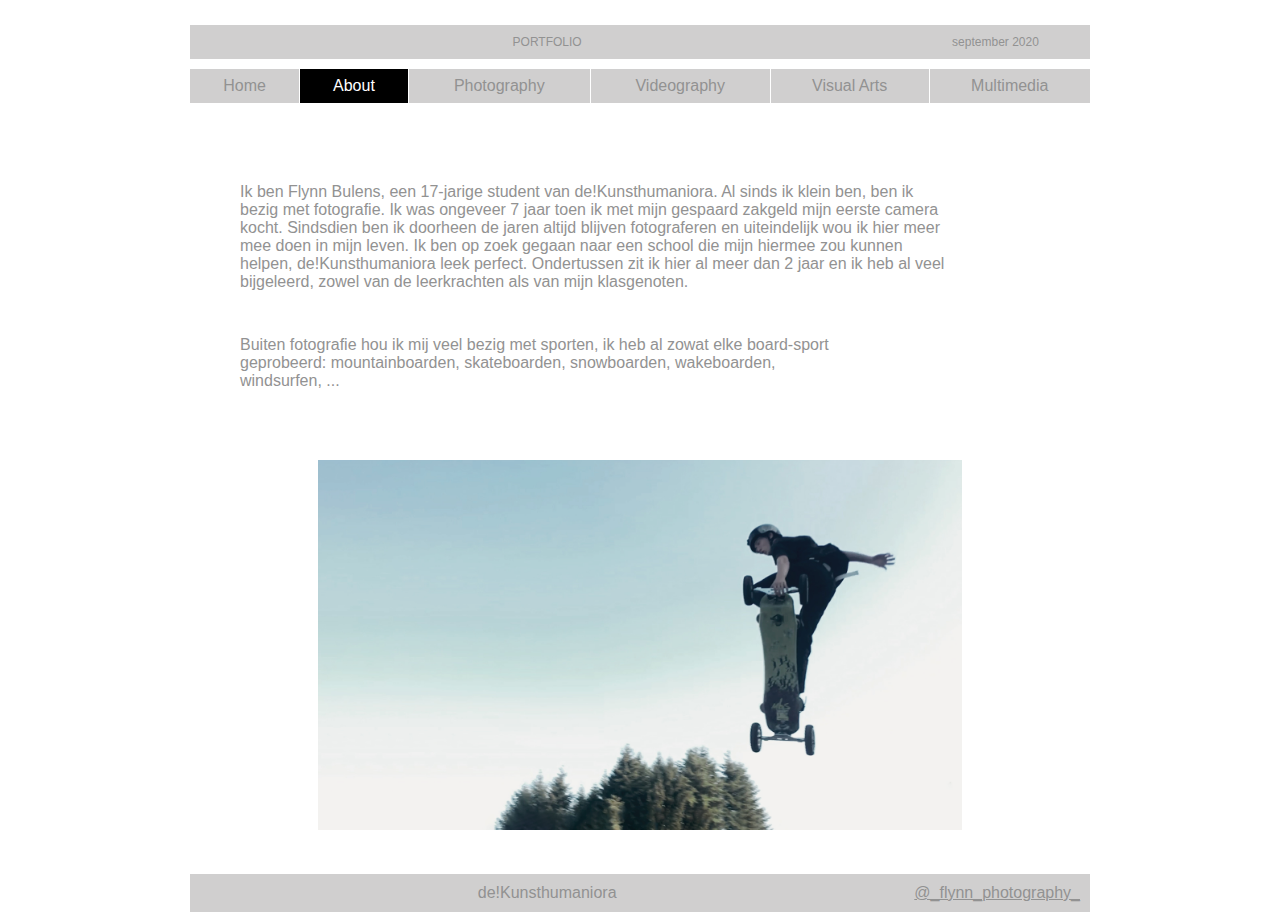
<file: about.html>
<!doctype html>
<!--Quite a few clients strip your Doctype out, and some even apply their own. Many clients do honor your doctype and it can make things much easier if you can validate constantly against a Doctype.-->
<html>
<head>
<meta charset="UTF-8">
<meta name="viewport" content="width=device-width, initial-scale=1.0">
<title>Email template By Adobe Dreamweaver CC</title>

<!-- Please use an inliner tool to convert all CSS to inline as inpage or external CSS is removed by email clients -->
<!-- important in CSS is used to prevent the styles of currently inline CSS from overriding the ones mentioned in media queries when corresponding screen sizes are encountered -->
<link type="text/css" rel="stylesheet" href="flynn.css">
</head>
<body yahoo="yahoo">
<table width="100%"  cellspacing="0" cellpadding="0">
  <tbody>
	  <tr> 
              <!-- HTML Spacer row -->
              <td style="font-size: 0; line-height: 0;" height="20"><table width="96%" align="left"  cellpadding="0" cellspacing="0">
                  <tr>
                    <td style="font-size: 0; line-height: 0;" height="25">&nbsp;</td>
                  </tr>
                </table></td>
            </tr>
    <tr>
      <td><table width="900"  align="center" cellpadding="0" cellspacing="0">
          <!-- Main Wrapper Table with initial width set to 60opx -->
          <tbody>
            <tr>
              <td class="top"> PORTFOLIO</td>
              <td class="top">september 2020&nbsp;</td>
            </tr>
			<tr>
				<td class="horizontal-menu" colspan="2">
				
				<div class="menu_container">
					 	<ul id="main_menu">
							<li>
							<a href="index.html">Home</a> </li>
							<li>
							<a href="about.html" class="active">About</a> </li>
							<li>
						    <a href="photo.html">Photography</a> </li>
							<li>
						    <a href="video.html">Videography</a> </li>
							<li>
						    <a href="visualarts.html">Visual Arts</a> </li>
							<li class="last">
						    <a href="mm.html">Multimedia</a> </li>
						 </ul>
							 </div>
				</td>  
			</tr>
            <tr>
				<td>
					<div id="main-wrapper" style="margin: 40px 50px 5px 50px;">
						
						
					  Ik ben Flynn Bulens, een 17-jarige student van de!Kunsthumaniora.
						Al sinds ik klein ben, ben ik bezig met fotografie. Ik was ongeveer 7 jaar toen ik met mijn gespaard zakgeld mijn eerste camera kocht. Sindsdien ben ik doorheen de jaren altijd blijven fotograferen en uiteindelijk wou ik hier meer mee doen in mijn leven. Ik ben op zoek gegaan naar een school die mijn hiermee zou kunnen helpen, de!Kunsthumaniora leek perfect. Ondertussen zit ik hier al meer dan 2 jaar en ik heb  al veel bijgeleerd, zowel van de leerkrachten als van mijn klasgenoten.
						
						
						
					</div>
				</td>  
			</tr>
			
			
			
			  
			<tr>
				<td>
					<div id="tekst" style="margin: 40px 50px 70px 50px;">
					
						Buiten fotografie hou ik mij veel bezig met sporten, ik heb al zowat elke board-sport geprobeerd: mountainboarden, skateboarden, snowboarden, wakeboarden, windsurfen, ...
					
					</div>
				</td>
			</tr>
			  
			<tr> 
              <!-- HTML IMAGE SPACER -->
              <td style="margin: 0px 50px 0px 0px" colspan="2" height="20"><table class="margin-bottom-40" align="center"  cellpadding="0" cellspacing="0" >
                  <tr>
                    <td ><img src="images/mtb.jpg"  alt="" height=""  class="foto"></td>
                  </tr>
                </table></td>
            </tr>
			
            <tr class="footer">
              <td>de!Kunsthumaniora</td>
              <td><a href="https://www.instagram.com/_flynn_photography_/">@_flynn_photography_</a></td>
            </tr>
          </tbody>
        </table></td>
    </tr>
  </tbody>
</table>
</body>
</html>
</file>
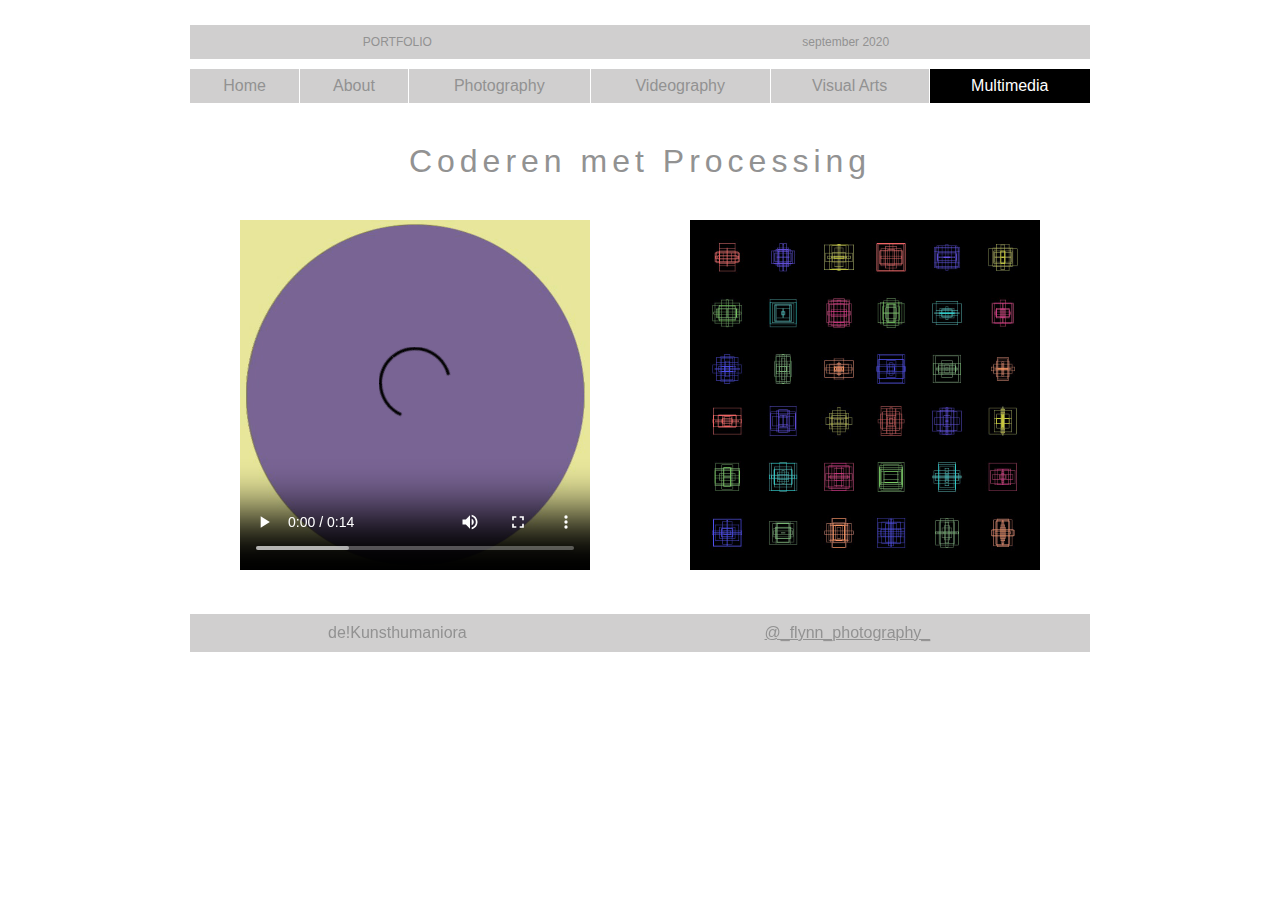
<file: mm.html>
<!doctype html>
<!--Quite a few clients strip your Doctype out, and some even apply their own. Many clients do honor your doctype and it can make things much easier if you can validate constantly against a Doctype.-->
<html>
<head>
<meta charset="UTF-8">
<meta name="viewport" content="width=device-width, initial-scale=1.0">
<title>Email template By Adobe Dreamweaver CC</title>

<!-- Please use an inliner tool to convert all CSS to inline as inpage or external CSS is removed by email clients --> 
<!-- important in CSS is used to prevent the styles of currently inline CSS from overriding the ones mentioned in media queries when corresponding screen sizes are encountered -->
<link type="text/css" rel="stylesheet" href="flynn.css">
</head>
<body yahoo="yahoo">
<table width="100%"  cellspacing="0" cellpadding="0">
  <tbody>
    <tr> 
      <!-- HTML Spacer row -->
      <td style="font-size: 0; line-height: 0;" height="20"><table width="96%" align="left"  cellpadding="0" cellspacing="0">
          <tr>
            <td style="font-size: 0; line-height: 0;" height="25">&nbsp;</td>
          </tr>
        </table></td>
    </tr>
    <tr>
      <td><table width="900"  align="center" cellpadding="0" cellspacing="0">
          <!-- Main Wrapper Table with initial width set to 60opx -->
          <tbody>
            <tr>
              <td class="top"> PORTFOLIO</td>
              <td class="top">september 2020&nbsp;</td>
            </tr>
            <tr>
              <td class="horizontal-menu" colspan="2"><div class="menu_container">
                  <ul id="main_menu">
                    <li> <a href="index.html">Home</a> </li>
                    <li> <a href="about.html">About</a> </li>
                    <li> <a href="photo.html">Photography</a> </li>
                    <li> <a href="video.html">Videography</a> </li>
                    <li> <a href="visualarts.html">Visual Arts</a> </li>
                    <li class="last"> <a href="mm.html" class="active">Multimedia</a> </li>
                  </ul>
                </div></td>
            </tr>
            <tr>
              <td colspan="2"><div id="main-wrapper" class="center margin-bottom-40">
				  <h1 class="margin-bottom-40">
				  Coderen met Processing
				  </h1>
                  <table width="100%" border="0" cellspacing="0" cellpadding="0">
                    <tbody>
                      <tr>
                        <td align="center"><video width="350" height="350" controls autoplay>
                            <source src="images/processing/FlynnB_animatie_processing.mp4" type="video/mp4">
                          </video>
                          </td>
						  <td>
						  <img src="images/processing/flynnbulens.jpg" width="350" alt=""/>
						  </td>
                      </tr>
                    </tbody>
                  </table>
                </div></td>
            </tr>
            <tr class="footer">
              <td>de!Kunsthumaniora</td>
              <td><a href="https://www.instagram.com/_flynn_photography_/">@_flynn_photography_</a></td>
            </tr>
          </tbody>
        </table></td>
    </tr>
  </tbody>
</table>
</body>
</html>
</file>
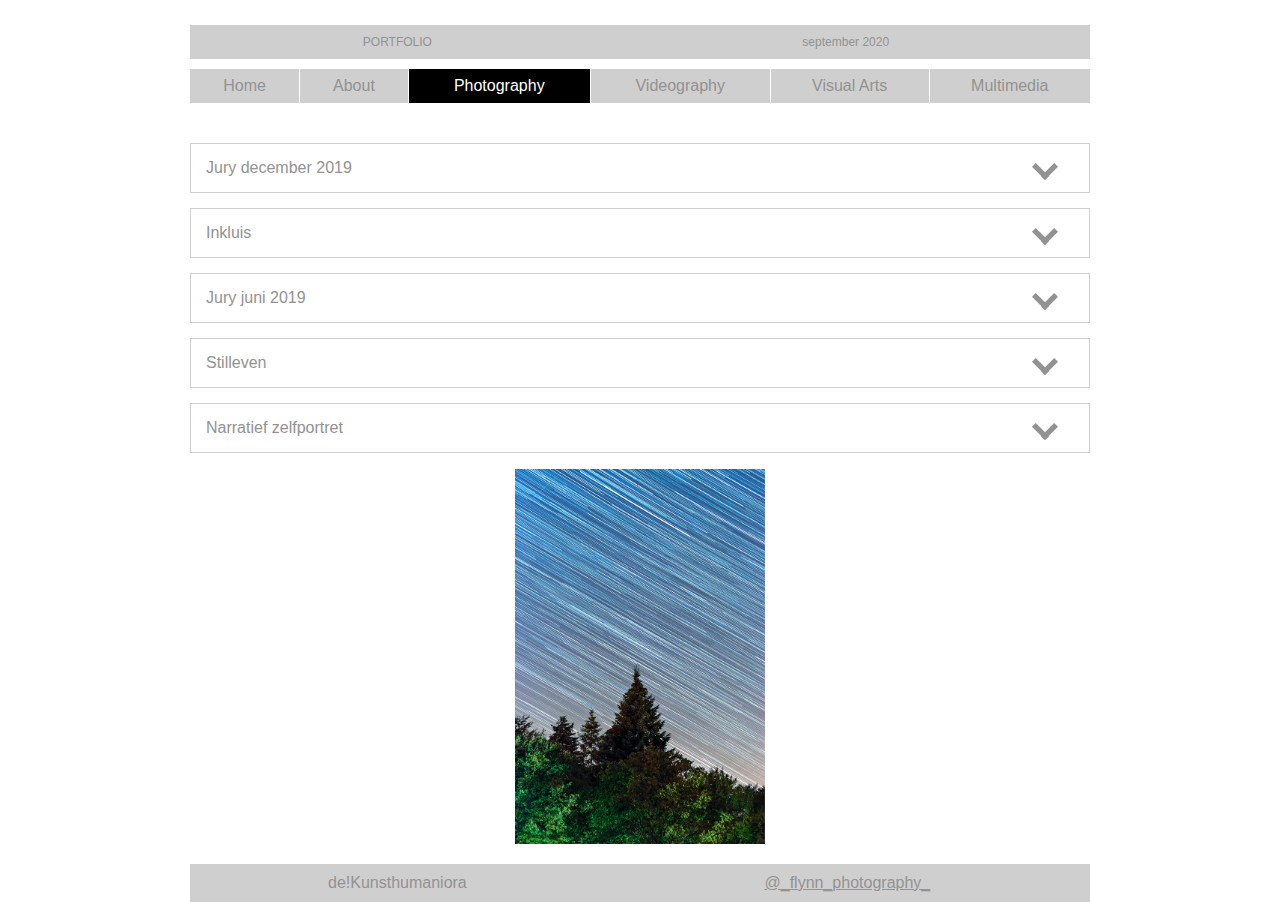
<file: photo.html>
<!doctype html>

<html>
<head>
<meta charset="UTF-8">
<meta name="viewport" content="width=device-width, initial-scale=1.0">
<title>Email template By Adobe Dreamweaver CC</title>


<link type="text/css" rel="stylesheet" href="flynn.css">
</head>
<body yahoo="yahoo">
<table width="100%"  cellspacing="0" cellpadding="0">
  <tbody>
	  <tr> 
              <!-- HTML Spacer row -->
              <td style="font-size: 0; line-height: 0;" height="20"><table width="96%" align="left"  cellpadding="0" cellspacing="0">
                  <tr>
                    <td style="font-size: 0; line-height: 0;" height="25">&nbsp;</td>
                  </tr>
                </table></td>
            </tr>
    <tr>
      <td><table width="900"  align="center" cellpadding="0" cellspacing="0">
          <tbody>
            <tr>
              <td class="top"> PORTFOLIO</td>
              <td class="top">september 2020&nbsp;</td>
            </tr>
			<tr>
				<td class="horizontal-menu" colspan="2">
				
				<div class="menu_container">
					 	<ul id="main_menu">
							<li>
							<a href="index.html">Home</a> </li>
							<li>
							<a href="about.html">About</a> </li>
							<li>
						    <a href="photo.html" class="active">Photography</a> </li>
							<li>
						    <a href="video.html">Videography</a> </li>
							<li>
						    <a href="visualarts.html">Visual Arts</a> </li>
							<li class="last">
						    <a href="mm.html">Multimedia</a> </li>
						 </ul>
							 </div>
				</td>  
			</tr>
            <tr>
				<td colspan="2">
					<div id="main-wrapper">
						
						
					  <ul class="accordeon">
						<li>
						Jury december 2019
							
						<div class="fotocont">
						<img src="images/jury_december_2019/wanyi1.jpg"  alt="foto 1" width="870">	
						<img src="images/jury_december_2019/wanyi2.jpg"  alt="foto 1" width="420" align="right">	
						<img src="images/jury_december_2019/wanyi3.jpg"  alt="foto 1" width="420">	
						<img src="images/jury_december_2019/wanyi4.jpg"  alt="foto 1" width="420" align="right">	
						<img src="images/jury_december_2019/wanyi5.jpg"  alt="foto 1" width="420">	
						<img src="images/jury_december_2019/wanyi6.jpg"  alt="foto 1" width="870">	
						<img src="images/jury_december_2019/wanyi7.jpg"  alt="foto 1" width="265">	
						<img src="images/jury_december_2019/wanyi8.jpg"  alt="foto 1" width="583" align="right">	
						</div>	
						</li>
						<li>
						Inkluis
							
						<div class="fotocont">
						<img src="images/inkluis/inkluis1.jpg"  alt="foto 1" width="420">	
						<img src="images/inkluis/inkluis2.jpg"  alt="foto 1" width="420" align="right">	
						<img src="images/inkluis/inkluis3.jpg"  alt="foto 1" width="870">	
						<img src="images/inkluis/inkluis4.jpg"  alt="foto 1" width="420" align="right">	
						<img src="images/inkluis/inkluis5.jpg"  alt="foto 1" width="420">	
						</div>
						</li>
						<li>
						Jury juni 2019
						</li>
						<li>
						Stilleven
						</li>
						<li>
						Narratief zelfportret
						</li>
					  </ul>
					<p align="center"><img src="images/foto3.JPG"  alt="foto 3" width="250"></p>
						
						
						
					</div>
				</td>  
			</tr>
			
			
			
			  
			  
			
            <tr class="footer">
              <td>de!Kunsthumaniora</td>
              <td><a href="https://www.instagram.com/_flynn_photography_/">@_flynn_photography_</a></td>
            </tr>
          </tbody>
        </table></td>
    </tr>
  </tbody>
</table>
<script type="text/javascript" src="js/jquery-1.11.3.js"></script>
<script type="text/javascript" src="js/photo.js"></script>
</body>
</html>
</file>
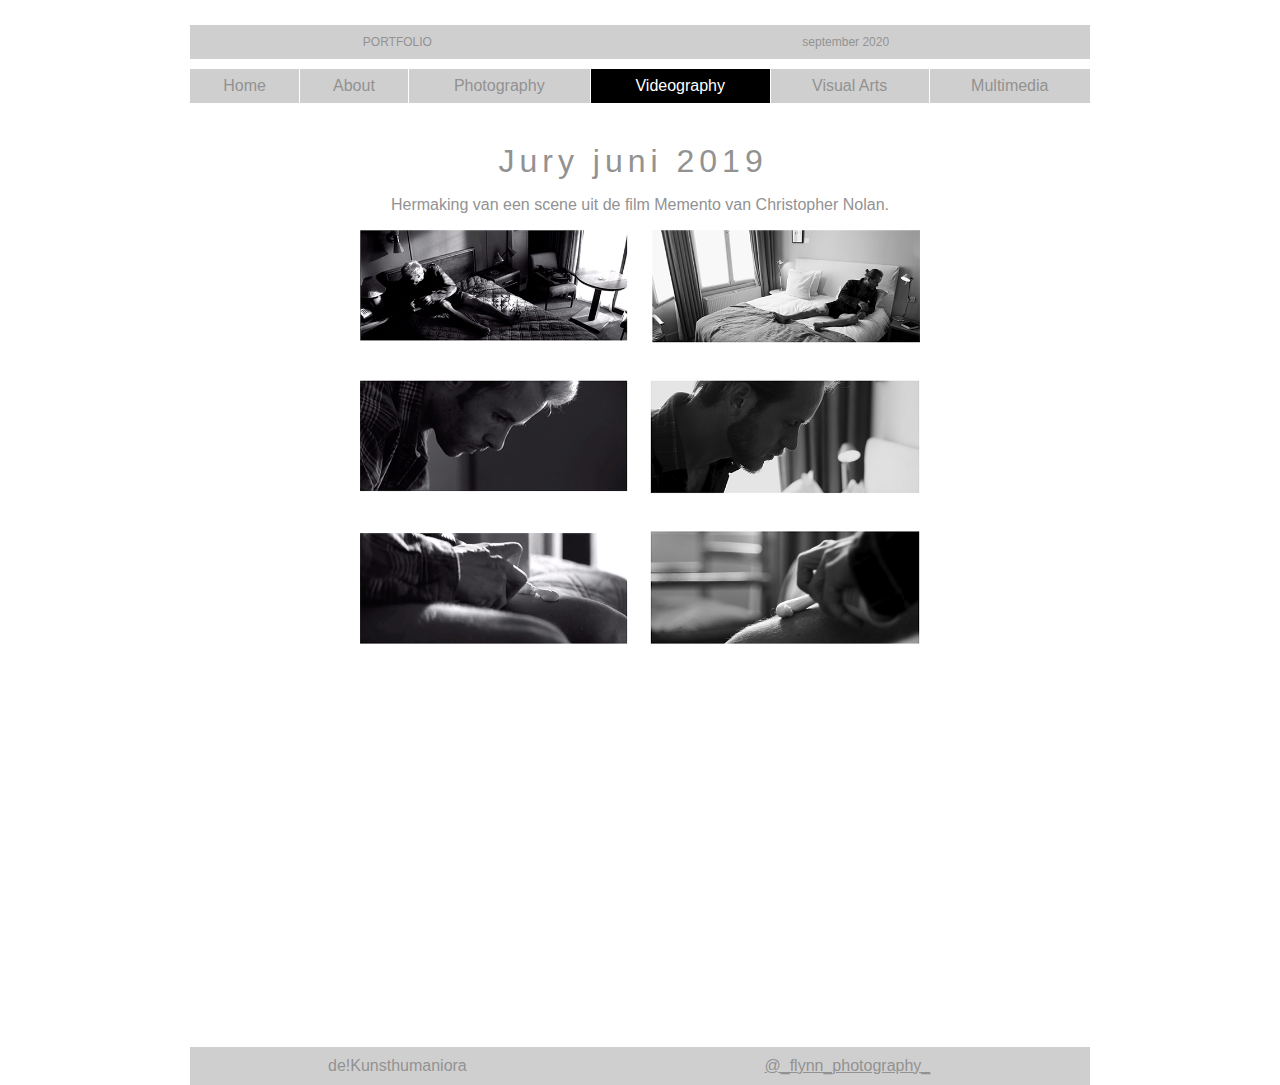
<file: video.html>
<!doctype html>
<!--Quite a few clients strip your Doctype out, and some even apply their own. Many clients do honor your doctype and it can make things much easier if you can validate constantly against a Doctype.-->
<html>
<head>
<meta charset="UTF-8">
<meta name="viewport" content="width=device-width, initial-scale=1.0">
<title>Email template By Adobe Dreamweaver CC</title>

<!-- Please use an inliner tool to convert all CSS to inline as inpage or external CSS is removed by email clients -->
<!-- important in CSS is used to prevent the styles of currently inline CSS from overriding the ones mentioned in media queries when corresponding screen sizes are encountered -->
<link type="text/css" rel="stylesheet" href="flynn.css">
</head>
<body yahoo="yahoo">
<table width="100%"  cellspacing="0" cellpadding="0">
  <tbody>
	  <tr> 
              <!-- HTML Spacer row -->
              <td style="font-size: 0; line-height: 0;" height="20"><table width="96%" align="left"  cellpadding="0" cellspacing="0">
                  <tr>
                    <td style="font-size: 0; line-height: 0;" height="25">&nbsp;</td>
                  </tr>
                </table></td>
            </tr>
    <tr>
      <td><table width="900"  align="center" cellpadding="0" cellspacing="0">
          <!-- Main Wrapper Table with initial width set to 60opx -->
          <tbody>
            <tr>
              <td class="top"> PORTFOLIO</td>
              <td class="top">september 2020&nbsp;</td>
            </tr>
			<tr>
				<td class="horizontal-menu" colspan="2">
				
				<div class="menu_container">
					 	<ul id="main_menu">
							<li>
							<a href="index.html">Home</a> </li>
							<li>
							<a href="about.html">About</a> </li>
							<li>
						    <a href="photo.html">Photography</a> </li>
							<li>
						    <a href="video.html" class="active">Videography</a> </li>
							<li>
						    <a href="visualarts.html">Visual Arts</a> </li>
							<li class="last">
						    <a href="mm.html">Multimedia</a> </li>
						 </ul>
							 </div>
				</td>  
			</tr>
            <tr>
				<td colspan="2">
					<div id="main-wrapper" class="center">
						
						<h1>Jury juni 2019&nbsp;</h1>
					  <p>Hermaking van een scene uit de film Memento van Christopher Nolan.</p>
						<p class="margin-bottom-40">
						<img src="images/jury_juni_2019_video.png" width="560" alt=""/></p>
						
				  <iframe width="560" height="315" class="video-jury margin-bottom-40" src="https://www.youtube.com/embed/ZnVJqztjjFQ" frameborder="0" allow="accelerometer; autoplay; clipboard-write; encrypted-media; gyroscope; picture-in-picture" allowfullscreen></iframe> </div>
				</td>  
			</tr>
			
            <tr class="footer">
              <td>de!Kunsthumaniora</td>
              <td><a href="https://www.instagram.com/_flynn_photography_/">@_flynn_photography_</a></td>
            </tr>
          </tbody>
        </table></td>
    </tr>
  </tbody>
</table>
</body>
</html>
</file>
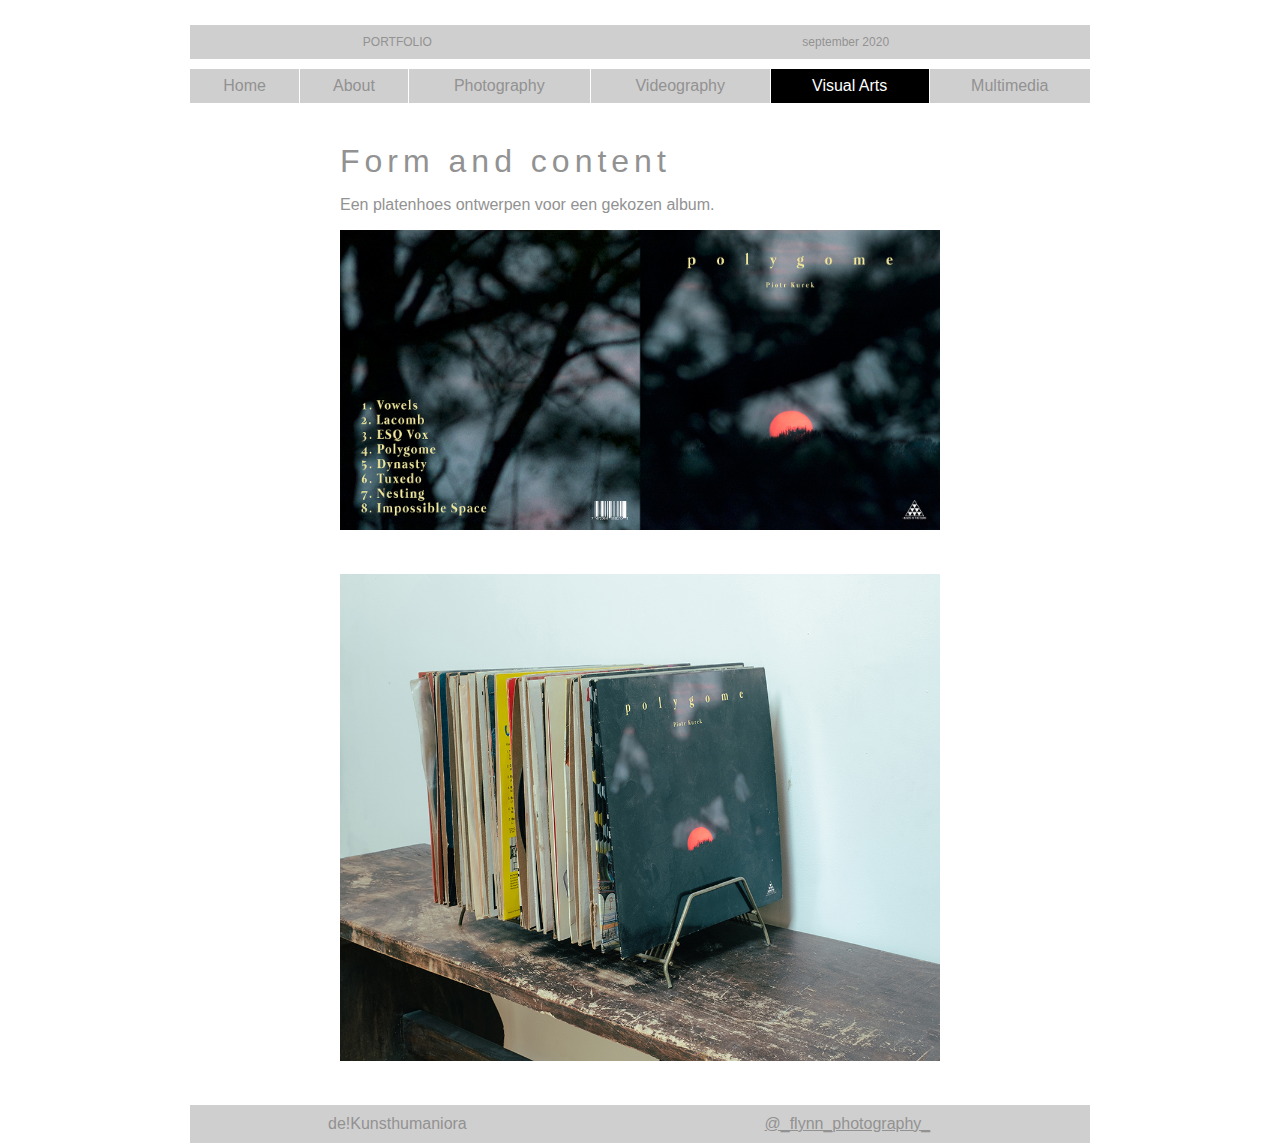
<file: visualarts.html>
<!doctype html>
<!--Quite a few clients strip your Doctype out, and some even apply their own. Many clients do honor your doctype and it can make things much easier if you can validate constantly against a Doctype.-->
<html>
<head>
<meta charset="UTF-8">
<meta name="viewport" content="width=device-width, initial-scale=1.0">
<title>Email template By Adobe Dreamweaver CC</title>

<!-- Please use an inliner tool to convert all CSS to inline as inpage or external CSS is removed by email clients -->
<!-- important in CSS is used to prevent the styles of currently inline CSS from overriding the ones mentioned in media queries when corresponding screen sizes are encountered -->
<link type="text/css" rel="stylesheet" href="flynn.css">
</head>
<body yahoo="yahoo">
<table width="100%"  cellspacing="0" cellpadding="0">
  <tbody>
	  <tr> 
              <!-- HTML Spacer row -->
              <td style="font-size: 0; line-height: 0;" height="20"><table width="96%" align="left"  cellpadding="0" cellspacing="0">
                  <tr>
                    <td style="font-size: 0; line-height: 0;" height="25">&nbsp;</td>
                  </tr>
                </table></td>
            </tr>
    <tr>
      <td><table width="900"  align="center" cellpadding="0" cellspacing="0">
          <!-- Main Wrapper Table with initial width set to 60opx -->
          <tbody>
            <tr>
              <td class="top"> PORTFOLIO</td>
              <td class="top">september 2020&nbsp;</td>
            </tr>
			<tr>
				<td class="horizontal-menu" colspan="2">
				
				<div class="menu_container">
					 	<ul id="main_menu">
							<li>
							<a href="index.html">Home</a> </li>
							<li>
							<a href="about.html">About</a> </li>
							<li>
						    <a href="photo.html">Photography</a> </li>
							<li>
						    <a href="video.html">Videography</a> </li>
							<li>
						    <a href="visualarts.html" class="active">Visual Arts</a> </li>
							<li class="last">
						    <a href="mm.html">Multimedia</a> </li>
						 </ul>
							 </div>
				</td>  
			</tr>
			  
			  
            <tr>
				<td colspan="2">
				  <div id="main-wrapper" class="center">
						
			  <h1 style="margin-left: 150px; text-align: left" >
				Form and content		
				</h1>
			    <p style="margin-left: 150px; text-align: left">
				Een platenhoes ontwerpen voor een gekozen album.&nbsp; </p>
				
				    <img src="images/platenhoes/polygome_22.jpg" width="600" class="margin-bottom-40" alt=""/> 
			    <img src="images/platenhoes/mockup_voorkant_FlynnB_5AVV.jpg" class="margin-bottom-40" width="600" alt=""/>
				
				</div>
				</td>  
			</tr>
			
            <tr class="footer">
              <td>de!Kunsthumaniora</td>
              <td><a href="https://www.instagram.com/_flynn_photography_/">@_flynn_photography_</a></td>
            </tr>
          </tbody>
        </table></td>
    </tr>
  </tbody>
</table>
</body>
</html>
</file>
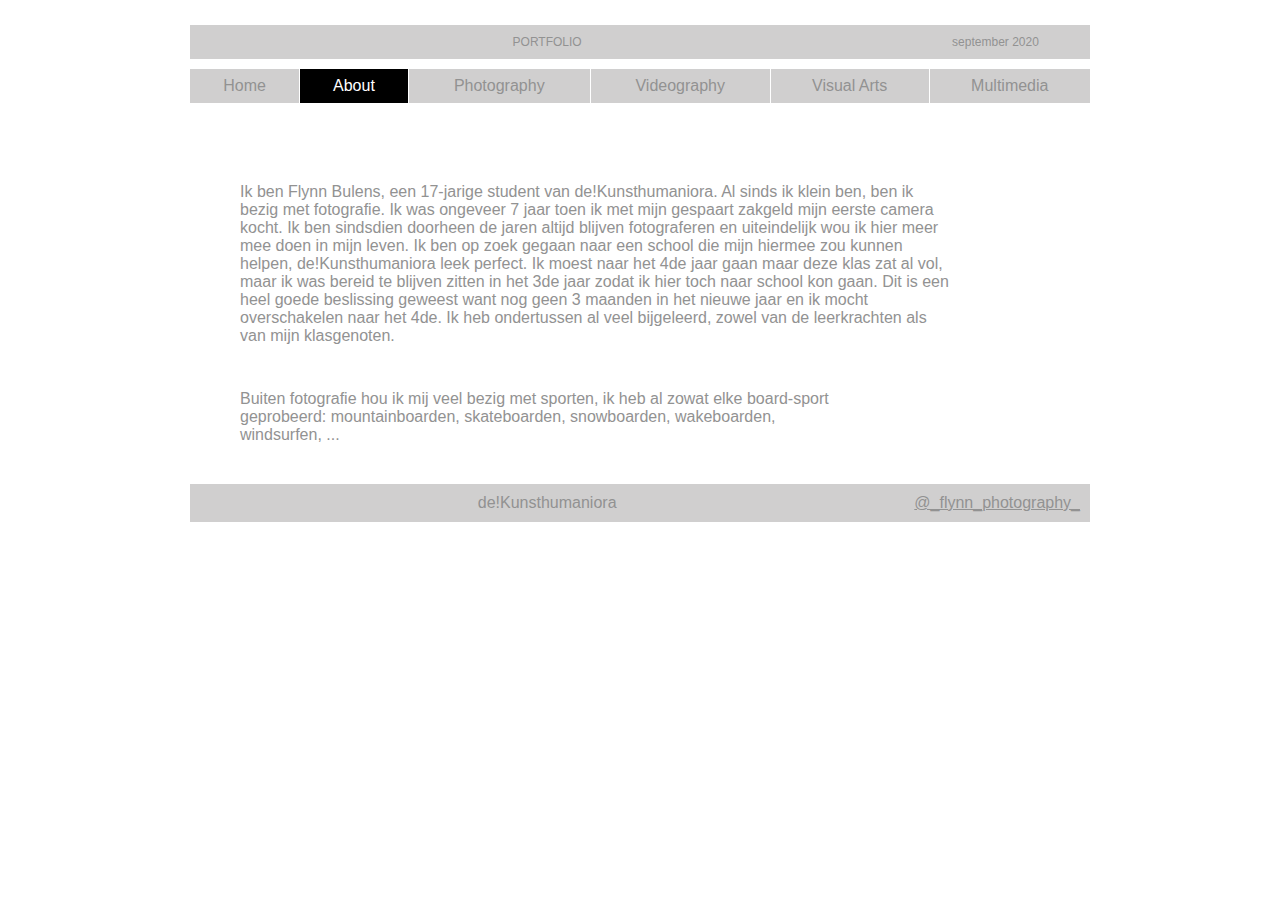
<file: portfolio_Flynn_Bulens/about.html>
<!doctype html>
<!--Quite a few clients strip your Doctype out, and some even apply their own. Many clients do honor your doctype and it can make things much easier if you can validate constantly against a Doctype.-->
<html>
<head>
<meta charset="UTF-8">
<meta name="viewport" content="width=device-width, initial-scale=1.0">
<title>Email template By Adobe Dreamweaver CC</title>

<!-- Please use an inliner tool to convert all CSS to inline as inpage or external CSS is removed by email clients -->
<!-- important in CSS is used to prevent the styles of currently inline CSS from overriding the ones mentioned in media queries when corresponding screen sizes are encountered -->
<link type="text/css" rel="stylesheet" href="flynn.css">
</head>
<body yahoo="yahoo">
<table width="100%"  cellspacing="0" cellpadding="0">
  <tbody>
	  <tr> 
              <!-- HTML Spacer row -->
              <td style="font-size: 0; line-height: 0;" height="20"><table width="96%" align="left"  cellpadding="0" cellspacing="0">
                  <tr>
                    <td style="font-size: 0; line-height: 0;" height="25">&nbsp;</td>
                  </tr>
                </table></td>
            </tr>
    <tr>
      <td><table width="900"  align="center" cellpadding="0" cellspacing="0">
          <!-- Main Wrapper Table with initial width set to 60opx -->
          <tbody>
            <tr>
              <td class="top"> PORTFOLIO</td>
              <td class="top">september 2020&nbsp;</td>
            </tr>
			<tr>
				<td class="horizontal-menu" colspan="2">
				
				<div class="menu_container">
					 	<ul id="main_menu">
							<li>
							<a href="index.html">Home</a> </li>
							<li>
							<a href="about.html" class="active">About</a> </li>
							<li>
						    <a href="photo.html">Photography</a> </li>
							<li>
						    <a href="video.html">Videography</a> </li>
							<li>
						    <a href="visualarts.html">Visual Arts</a> </li>
							<li class="last">
						    <a href="mm.html">Multimedia</a> </li>
						 </ul>
							 </div>
				</td>  
			</tr>
            <tr>
				<td>
					<div id="main-wrapper" style="margin: 40px 50px 5px 50px;">
						
						
						Ik ben Flynn Bulens, een 17-jarige student van de!Kunsthumaniora.
						Al sinds ik klein ben, ben ik bezig met fotografie. Ik was ongeveer 7 jaar toen ik met mijn gespaart zakgeld mijn eerste camera kocht. Ik ben sindsdien doorheen de jaren altijd blijven fotograferen en uiteindelijk wou ik hier meer mee doen in mijn leven. Ik ben op zoek gegaan naar een school die mijn hiermee zou kunnen helpen, de!Kunsthumaniora leek perfect. Ik moest naar het 4de jaar gaan maar deze klas zat al vol, maar ik was bereid te blijven zitten in het 3de jaar zodat ik hier toch naar school kon gaan. Dit is een heel goede beslissing geweest want nog geen 3 maanden in het nieuwe jaar en ik mocht overschakelen naar het 4de. Ik heb ondertussen al veel bijgeleerd, zowel van de leerkrachten als van mijn klasgenoten.
						
						
						
					</div>
				</td>  
			</tr>
			
			
			
			  
			<tr>
				<td>
					<div id="tekst" style="margin: 40px 50px;">
					
						Buiten fotografie hou ik mij veel bezig met sporten, ik heb al zowat elke board-sport geprobeerd: mountainboarden, skateboarden, snowboarden, wakeboarden, windsurfen, ...
					
					</div>
				</td>
			</tr>
			
            <tr class="footer">
              <td>de!Kunsthumaniora</td>
              <td><a href="https://www.instagram.com/_flynn_photography_/">@_flynn_photography_</a></td>
            </tr>
          </tbody>
        </table></td>
    </tr>
  </tbody>
</table>
</body>
</html>
</file>
<file: flynn.css>
body {
	margin: 0;
}
body, table, td, p, a, li, blockquote {
	-webkit-text-size-adjust: none!important;
	font-family: sans-serif;
	font-style: normal;
	font-weight: 100;
	color: #929292;
}
button {
	width: 90%;
}
.center-container {
	text-align: center;
}
.menu_container{
	text-align: center;
	display: inline-block;
}
.foto_container{
	text-align: none;
	display: block;
}

h1 {
	font-size: 32px; letter-spacing: 5px; font-weight: 300; 
	margin: 0;
}
h2 {
	font-size: 16px; letter-spacing: 4px; font-weight: 100;
}
.top {
	padding:10px;
	font-size: 12px;
    color: #929292;
    text-align: center;
    font-family: sans-serif;
	background-color: #d0cfcf;
}
.footer {
	background-color: #d0cfcf;
}
.footer td {
	padding:10px;
	text-align: center;
}
.footer a:hover {
	text-decoration: none;
}
ul#main_menu{
	display: block;
	text-align: left;
	margin: 60px 0 30px 0;
	padding: 0;
}
ul#main_menu li {
	list-style: none;
	
}
ul#main_menu li a {
	display: block;
	background-color: #d0cfcf;
	padding:8px 15px;
	color: #929292;
	text-decoration: none;
	border-bottom: 1px solid white;
}
ul#main_menu li a:hover,  ul#main_menu li a.active{
	background-color: #000000;
	color:white;
}
ul#main_menu li.last a {
	border:none;
}
.horizontal-menu .menu_container {
	display: table;
	width: 100%;
	margin: 10px 0 40px 0;
}
.horizontal-menu ul#main_menu {
	display: table-row;
}
.horizontal-menu ul#main_menu li {
	margin: 10px 0;
	display: table-cell;
	text-align: center;
}
.horizontal-menu ul#main_menu li a {
	border-bottom: 0;
	border-right: 1px solid white;
}
.horizontal-menu ul#main_menu li.last a {
	border-bottom: 0;
	border-right: 0;
}
.accordeon {
	    margin: 0;
    padding: 0;
}

.accordeon li:hover{
	background-color: #d0cfcf;
}
.accordeon li:before{
	background-image: url("images/arrow.png");
	background-repeat: no-repeat;
	position: absolute;
	top:10px;
	right:10px;
	with:10px;
	height: 10px;
}
.accordeon li {
	display: block;
    border: 1px solid #d0cfcf;
    border-radius: 0;
    padding: 15px;
    margin-bottom: 15px;
	cursor: pointer;
	position: relative;
	background-position: right top;
	background-image: url("images/arrow2.png");
	background-repeat: no-repeat;

}
.accordeon li.active {
	background-image: url("images/arrow_up.png");
	background-color: transparent;
}

.fotocont img{
	margin-top: 15px;
}

.fotocont{
	display: none;
}

#main-wrapper {
	width: 100%;
}
table.fotowrap {
	width: 100%;
	margin-top: 20px;
}
table.fotowrap td {
	width:33%;
}
img.foto {
	height:370px;
}
.center {
	text-align: center;
}
.video-jury {
	display:inline-block;
}
.margin-bottom-40 {
	margin-bottom: 40px;
}
ul#foto{
	display: inline;
	text-align: none;
	margin: 50px 0 30px 0;
	padding: 0;
}
ul#foto li {
	list-style: none;
	
}
ul#foto li a {
	display: inline;
	background-color: #d0cfcf;
	padding:8px 15px;
	
}


@media screen and (max-width:600px) {
/*styling for objects with screen size less than 600px; */
body, table, td, p, a, li, blockquote {
	-webkit-text-size-adjust: none!important;
	font-family: sans-serif;
}
table {
	/* All tables are 100% width */
	width: 100%;
}
.footer {
	/* Footer has 2 columns each of 48% width */
	height: auto !important;
	max-width: 48% !important;
	width: 48% !important;
}
table.responsiveImage {
	/* Container for images in catalog */
	height: auto !important;
	max-width: 30% !important;
	width: 30% !important;
}
table.responsiveContent {
	/* Content that accompanies the content in the catalog */
	height: auto !important;
	max-width: 66% !important;
	width: 66% !important;
}
.top {
	/* Each Columnar table in the header */
	height: auto !important;
	max-width: 48% !important;
	width: 48% !important;
}
.catalog {
	margin-left: 0%!important;
}
}

@media screen and (max-width:480px) {
/*styling for objects with screen size less than 480px; */
body, table, td, p, a, li, blockquote {
	-webkit-text-size-adjust: none!important;
	font-family: sans-serif;
}
table {
	/* All tables are 100% width */
	width: 100% !important;
	border-style: none !important;
}
.footer {
	/* Each footer column in this case should occupy 96% width  and 4% is allowed for email client padding*/
	height: auto !important;
	max-width: 96% !important;
	width: 96% !important;
}
.table.responsiveImage {
	/* Container for each image now specifying full width */
	height: auto !important;
	max-width: 96% !important;
	width: 96% !important;
}
.table.responsiveContent {
	/* Content in catalog  occupying full width of cell */
	height: auto !important;
	max-width: 96% !important;
	width: 96% !important;
}
.top {
	/* Header columns occupying full width */
	height: auto !important;
	max-width: 100% !important;
	width: 100% !important;
}
.catalog {
	margin-left: 0%!important;
}
button {
	width: 90%!important;
}
}
</file>
<file: portfolio_Flynn_Bulens/flynn.css>
body {
	margin: 0;
}
body, table, td, p, a, li, blockquote {
	-webkit-text-size-adjust: none!important;
	font-family: sans-serif;
	font-style: normal;
	font-weight: 100;
	color: #929292;
}
button {
	width: 90%;
}
.center-container {
	text-align: center;
}
.menu_container{
	text-align: center;
	display: inline-block;
}
.foto_container{
	text-align: none;
	display: block;
}

h1 {
	font-size: 32px; letter-spacing: 5px; font-weight: 300; 
	margin: 0;
}
h2 {
	font-size: 16px; letter-spacing: 4px; font-weight: 100;
}
.top {
	padding:10px;
	font-size: 12px;
    color: #929292;
    text-align: center;
    font-family: sans-serif;
	background-color: #d0cfcf;
}
.footer {
	background-color: #d0cfcf;
}
.footer td {
	padding:10px;
	text-align: center;
}
.footer a:hover {
	text-decoration: none;
}
ul#main_menu{
	display: block;
	text-align: left;
	margin: 60px 0 30px 0;
	padding: 0;
}
ul#main_menu li {
	list-style: none;
	
}
ul#main_menu li a {
	display: block;
	background-color: #d0cfcf;
	padding:8px 15px;
	color: #929292;
	text-decoration: none;
	border-bottom: 1px solid white;
}
ul#main_menu li a:hover,  ul#main_menu li a.active{
	background-color: #000000;
	color:white;
}
ul#main_menu li.last a {
	border:none;
}
.horizontal-menu .menu_container {
	display: table;
	width: 100%;
	margin: 10px 0 40px 0;
}
.horizontal-menu ul#main_menu {
	display: table-row;
}
.horizontal-menu ul#main_menu li {
	margin: 10px 0;
	display: table-cell;
	text-align: center;
}
.horizontal-menu ul#main_menu li a {
	border-bottom: 0;
	border-right: 1px solid white;
}
.horizontal-menu ul#main_menu li.last a {
	border-bottom: 0;
	border-right: 0;
}
.accordeon {
	    margin: 0;
    padding: 0;
}

.accordeon li:hover{
	background-color: #d0cfcf;
}
.accordeon li:before{
	background-image: url("images/arrow.png");
	background-repeat: no-repeat;
	position: absolute;
	top:10px;
	right:10px;
	with:10px;
	height: 10px;
}
.accordeon li {
	display: block;
    border: 1px solid #d0cfcf;
    border-radius: 0;
    padding: 15px;
    margin-bottom: 15px;
	cursor: pointer;
	position: relative;
	background-position: right top;
	background-image: url("images/arrow2.png");
	background-repeat: no-repeat;

}
.accordeon li.active {
	background-image: url("images/arrow_up.png");
	background-color: transparent;
}

.fotocont img{
	margin-top: 15px;
}

.fotocont{
	display: none;
}

#main-wrapper {
	width: 100%;
}
table.fotowrap {
	width: 100%;
	margin-top: 20px;
}
table.fotowrap td {
	width:33%;
}
img.foto {
	height:370px;
}
.center {
	text-align: center;
}
.video-jury {
	display:inline-block;
}
.margin-bottom-40 {
	margin-bottom: 40px;
}
ul#foto{
	display: inline;
	text-align: none;
	margin: 50px 0 30px 0;
	padding: 0;
}
ul#foto li {
	list-style: none;
	
}
ul#foto li a {
	display: inline;
	background-color: #d0cfcf;
	padding:8px 15px;
	
}


@media screen and (max-width:600px) {
/*styling for objects with screen size less than 600px; */
body, table, td, p, a, li, blockquote {
	-webkit-text-size-adjust: none!important;
	font-family: sans-serif;
}
table {
	/* All tables are 100% width */
	width: 100%;
}
.footer {
	/* Footer has 2 columns each of 48% width */
	height: auto !important;
	max-width: 48% !important;
	width: 48% !important;
}
table.responsiveImage {
	/* Container for images in catalog */
	height: auto !important;
	max-width: 30% !important;
	width: 30% !important;
}
table.responsiveContent {
	/* Content that accompanies the content in the catalog */
	height: auto !important;
	max-width: 66% !important;
	width: 66% !important;
}
.top {
	/* Each Columnar table in the header */
	height: auto !important;
	max-width: 48% !important;
	width: 48% !important;
}
.catalog {
	margin-left: 0%!important;
}
}

@media screen and (max-width:480px) {
/*styling for objects with screen size less than 480px; */
body, table, td, p, a, li, blockquote {
	-webkit-text-size-adjust: none!important;
	font-family: sans-serif;
}
table {
	/* All tables are 100% width */
	width: 100% !important;
	border-style: none !important;
}
.footer {
	/* Each footer column in this case should occupy 96% width  and 4% is allowed for email client padding*/
	height: auto !important;
	max-width: 96% !important;
	width: 96% !important;
}
.table.responsiveImage {
	/* Container for each image now specifying full width */
	height: auto !important;
	max-width: 96% !important;
	width: 96% !important;
}
.table.responsiveContent {
	/* Content in catalog  occupying full width of cell */
	height: auto !important;
	max-width: 96% !important;
	width: 96% !important;
}
.top {
	/* Header columns occupying full width */
	height: auto !important;
	max-width: 100% !important;
	width: 100% !important;
}
.catalog {
	margin-left: 0%!important;
}
button {
	width: 90%!important;
}
}
</file>
